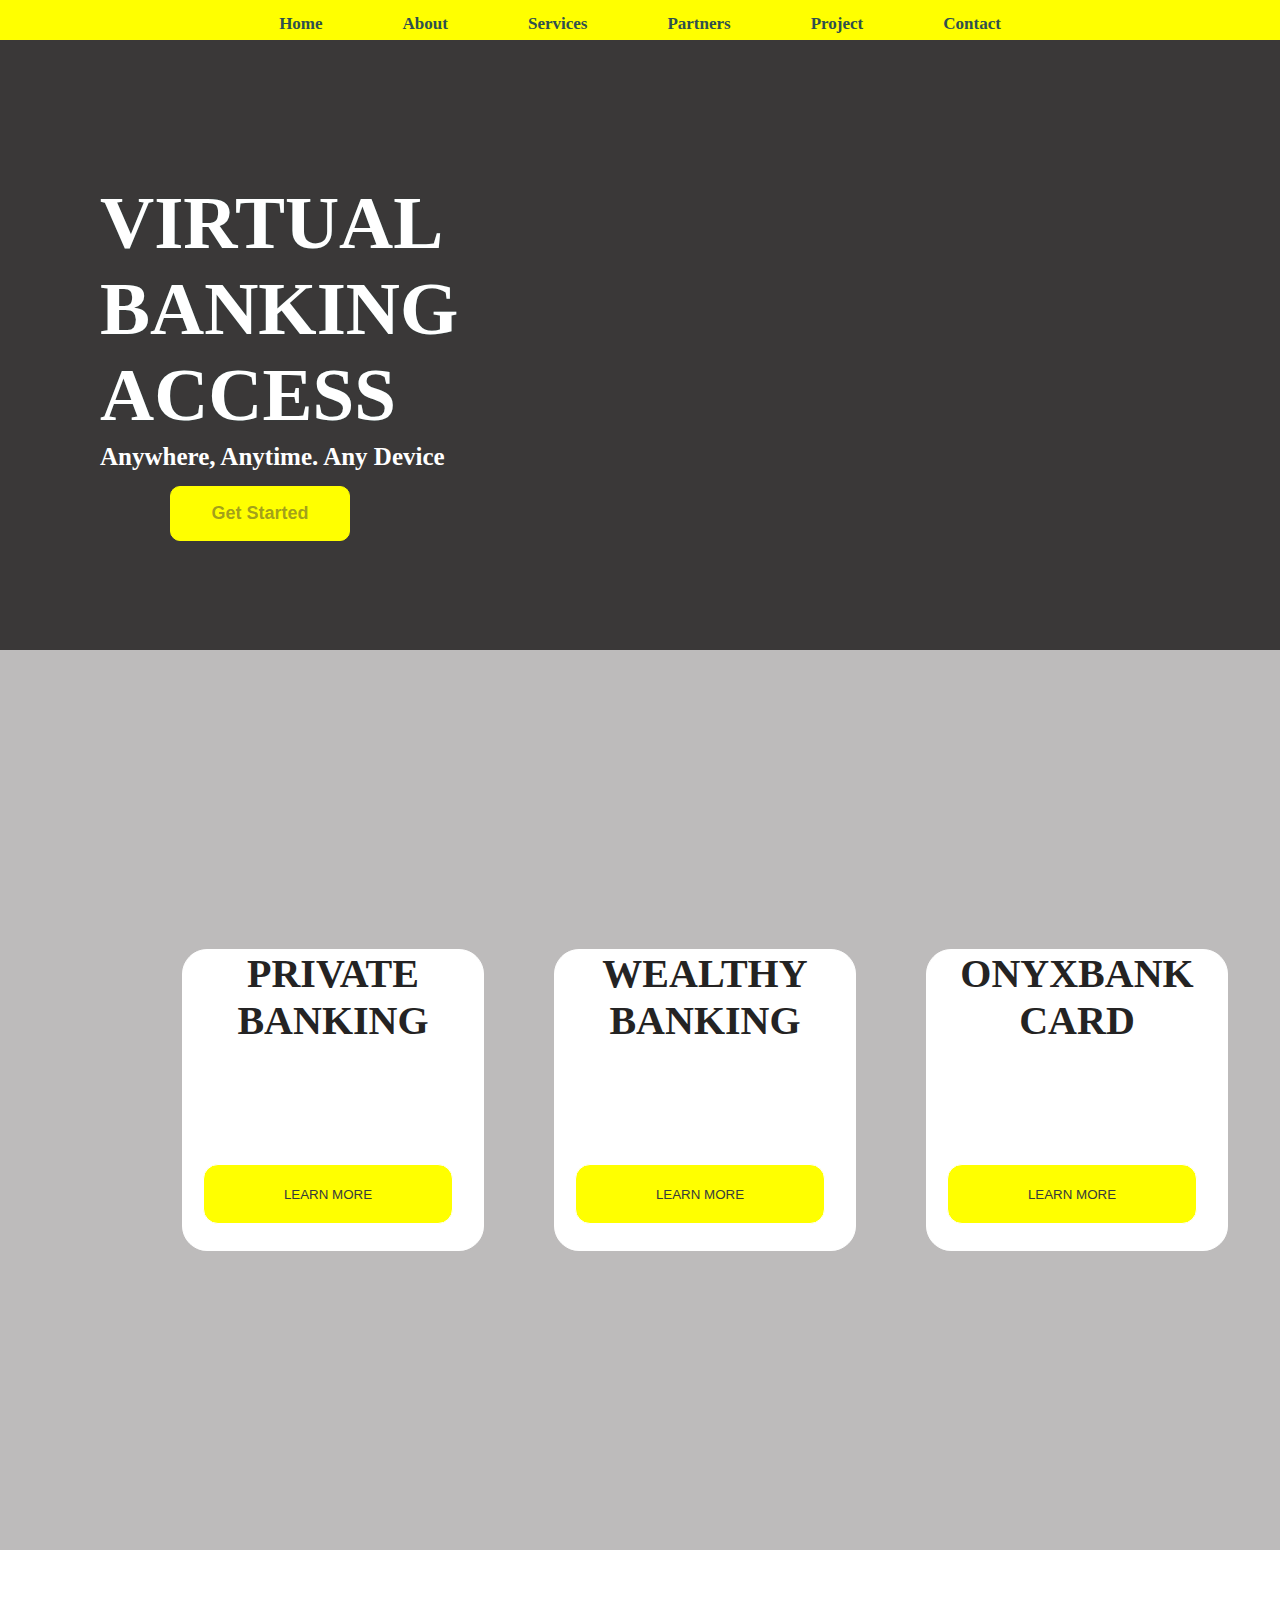
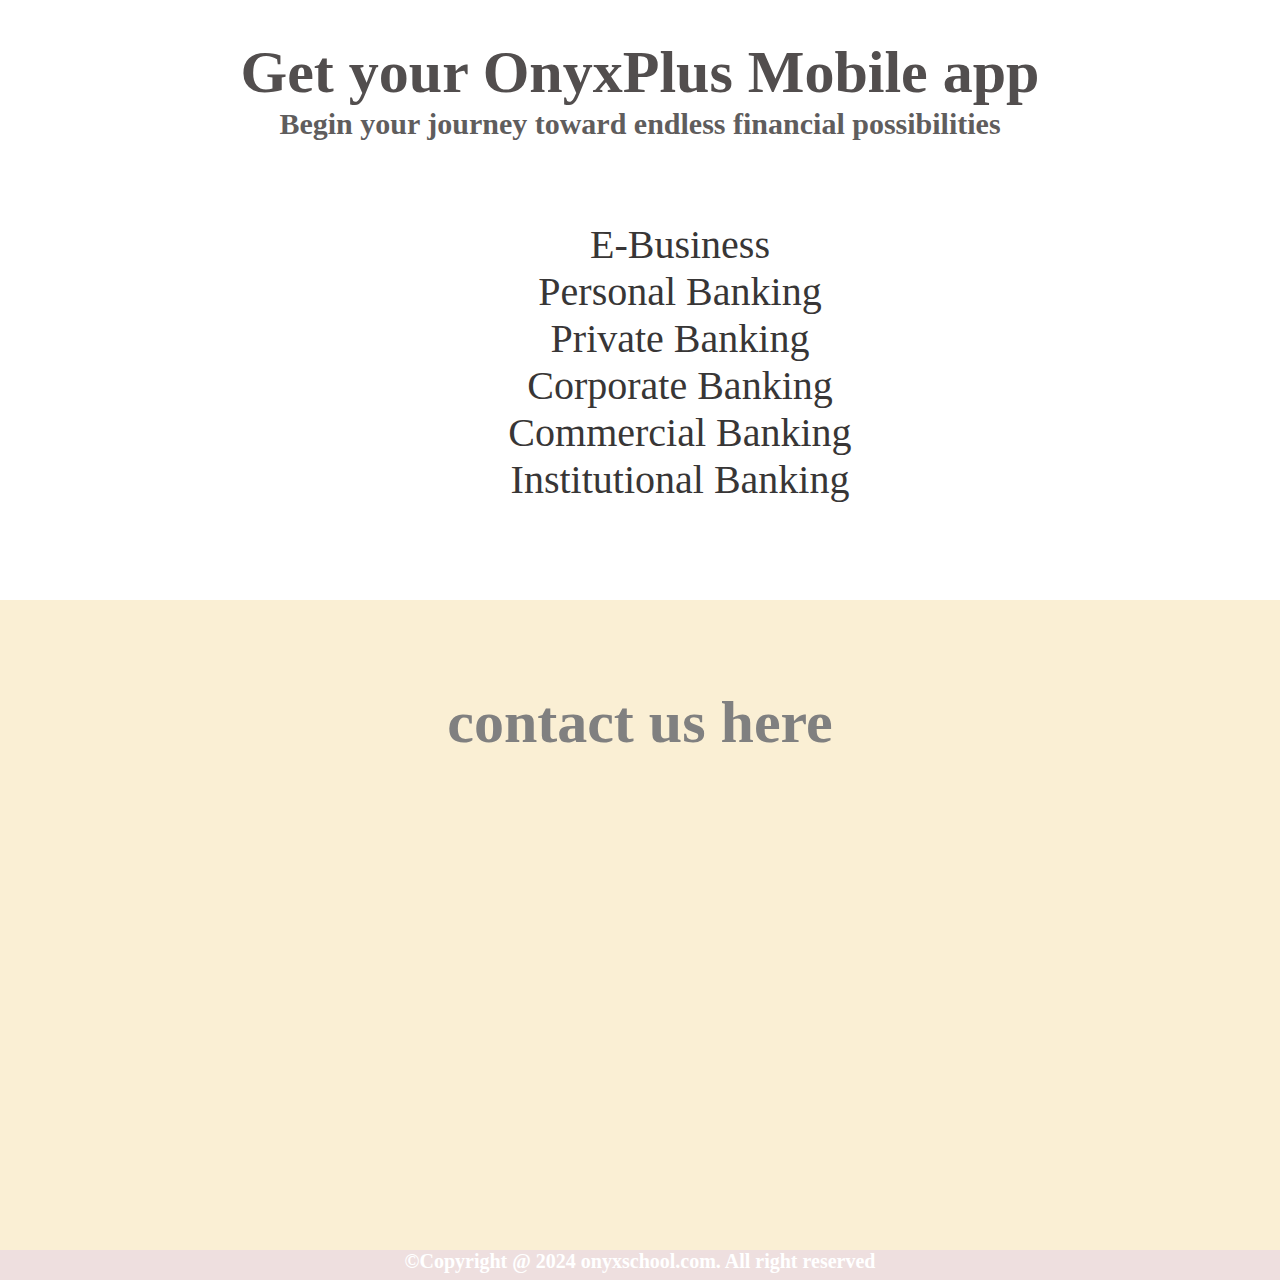
<file: index.html>
<!DOCTYPE html>
<html lang="en">
<head>
    <meta charset="UTF-8">
    <meta name="viewport" content="width=device-width, initial-scale=1.0">
    <title>school Web</title>
    <link rel="stylesheet" href="index.css">
</head>
<body>
    
    
    <div class="container">
        <div class="navbar">
            <ul>
                <li><a href="#">Home</a></li>
                <li><a href="#about">About</a></li>
                <li><a href="#services">Services</a></li>
                <li><a href="Partners.html">Partners</a></li>
                <li><a href="#project">Project</a></li>
                <li><a href="#contact">Contact</a></li>
            </ul>
        </div>

        <div class="home-section">
            <div class="overlay">

                <h1>VIRTUAL</h1>
                <h1>BANKING</h1>
                <h1>ACCESS</h1>
                <h3>Anywhere, Anytime. Any Device</h3>

                <button id="btn1"> Get Started</button>

            </div>
        </div>


        <div class="about-section">
            <a name="about"></a>
            <div class="card1">
                <h2 id="bts1">PRIVATE BANKING</h2>
                <button id="ps1">LEARN MORE</button>
            </div>
            <div class="card2">
                <h2 id="bts1">WEALTHY BANKING</h2>
                <BUTton id="ps1">LEARN MORE</BUTton>
            </div>
            <div class="card3">
                <h3 id="bts1">ONYXBANK CARD</h3>
                <BUTton id="ps1">LEARN MORE</BUTton>
            </div>
        </div>


        <div class="services-section">
            <a name="services"></a>
            <h1>Get your OnyxPlus Mobile app</h1>
            <h2>Begin your journey toward endless financial possibilities</h2>
            <div class="bliss">
                <ol>
                    <li><a href="#">E-Business</a></li>
                    <li><a href="#">Personal Banking</a></li>
                    <li><a href="#">Private Banking</a></li>
                    <li><a href="#">Corporate Banking</a></li>
                    <li><a href="#">Commercial Banking</a></li>
                    <li><a href="#">Institutional Banking</a></li>
                </ol>
            </div>
            
        </div>


        <div class="contact-section">
            <a name="contact"></a>
            <div class="contact">
                <h1>contact us here</h1>
            </div>
            
        </div>


        <div class="footer-section">
            <h3>&copy;Copyright @ 2024 onyxschool.com. All right reserved</h3>
        </div>



    </div>
</body>
</html>
</file>
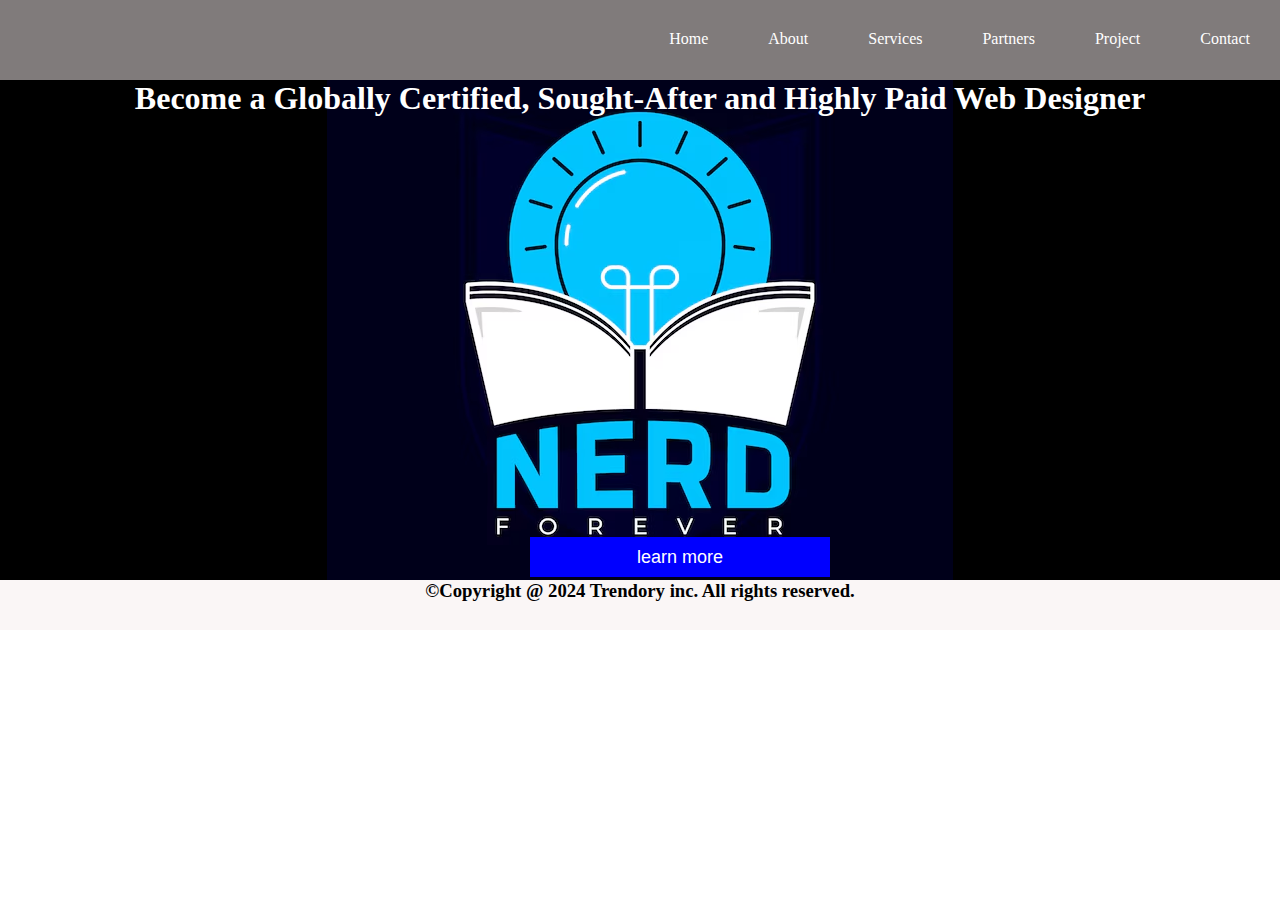
<file: Partners.html>
<!DOCTYPE html>
<html lang="en">
<head>
    <meta charset="UTF-8">
    <meta name="viewport" content="width=device-width, initial-scale=1.0">
    <title>Home page</title>
    <link rel="stylesheet" href="Partners.css">
</head>
<body>
    
    <div class="container">
        <div class="navbar">
            <ul>
                <li><a href="#">Home</a></li>
                <li><a href="#about">About</a></li>
                <li><a href="#services">Services</a></li>
                <li><a href="Partners.html">Partners</a></li>
                <li><a href="#project">Project</a></li>
                <li><a href="#contact">Contact</a></li>
            </ul>
        </div>
                
        <div class="barner">
            <div>
                <h1>Become a Globally Certified, Sought-After and Highly Paid Web Designer</h1>
            </div>

            <div class="text"></div>
            <div><a href="http://google.com"><button>learn more</button></a></div>
        </div>

        <div class="footer">
            <h3>&copy;Copyright @ 2024 Trendory inc. All rights reserved.</h3>
        </div>

    </div>
</body>
</html>
</file>
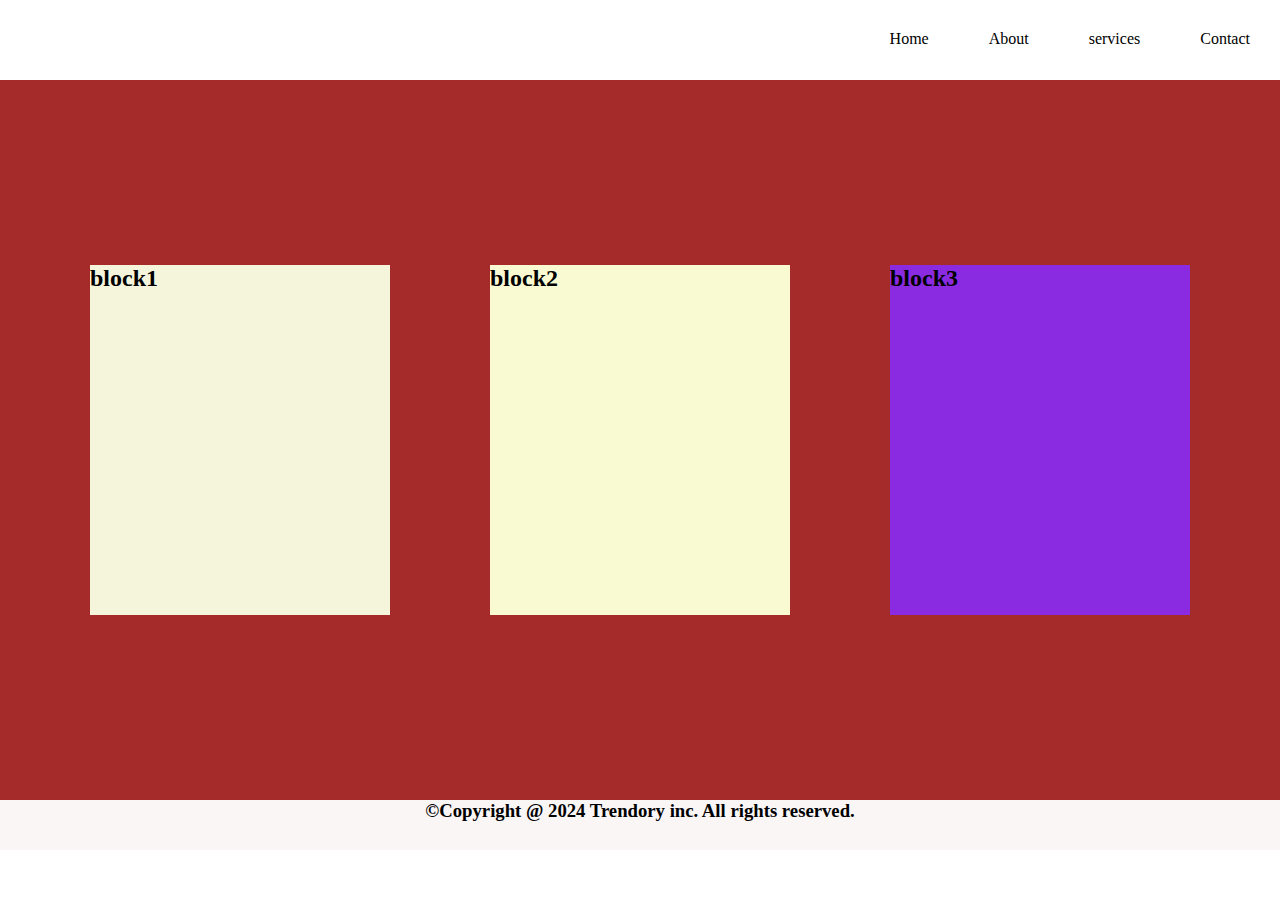
<file: services.html>
<!DOCTYPE html>
<html lang="en">
<head>
    <meta charset="UTF-8">
    <meta name="viewport" content="width=device-width, initial-scale=1.0">
    <title>Services</title>
    <link rel="stylesheet" href="services.css">
</head>
<body>
    
    <div class="container">
        <div class="navbar">
            <ul>
                <li><a href="home.html">Home</a></li>
                <li><a href="about.html">About</a></li>
                <li><a href="services.html">services</a></li>
                <li><a href="contact.html">Contact</a></li>
            </ul>
        </div>
        
        <div class="container1">
            <div class="card">
                <h2>block1</h2>
            </div>

            <div class="card1">
                <h2>block2</h2>
            </div>

            <div class="card2">
                <h2>block3</h2>
            </div>

        </div>

        <div class="footer">
            <h3>&copy;Copyright @ 2024 Trendory inc. All rights reserved.</h3>
        </div>

    </div>
</body>
</html>
</file>
<file: index.css>
*{
    margin: 0;
    padding: 0;
}

html{
    scroll-behavior: smooth;
}
.container{
    width: 100%;
    height: auto;
    background: white;
}

.navbar{
    width: 100%;
    height: 40px;
    background: yellow;
    position: fixed;
    z-index: 1;
}

ul{
    display: flex;
    list-style: none;
    position: relative;
    top: 14px;
    justify-content: center
}

ul a{
    text-decoration: none;
    margin: 40px;
    color: darkslategray;
    font-size: 17px;
    font-weight: bold;
}

.home-section{
    width: 100%;
    height: 650px;
    background-color: rgb(246, 242, 250);
    background-image: url(images/schoolpics.avif);
    background-size: cover;
    background-repeat: no-repeat;
    background-position: center;
}

.overlay{
    width: 100%;
    height: 650px;
    background-color:rgb(58, 56, 56)
}

.overlay h1{
    font-size: 75px;
    color: white;
    text-shadow: 0 0 1px darkslategrey;
    text-align: left;
    position: relative;
    top: 180px;
    left: 100px;
}

.overlay h3{
    text-align: left;
    position: relative;
    top: 185px;
    color: white;
    font-size: 25px;
    left: 100px;
}

.overlay button{
    width: 180px;
    height: 55px;
    background: yellow;
    border: 1px solid yellow;
    color: rgba(59, 55, 55, 0.493);
    font-weight: bold;
    font: 23px;
    font-size: large;
    border-radius: 10px;
    position: relative;
    justify-content: center;
    top: 200px;
    left: 170px;
    cursor: pointer;
}

.overlay button:hover{
    background: yellow;
    color: rgb(40, 46, 46);
    font-weight: bold;
    transform: scale(1.1);
    transition: 0.3s ease-in-out;
    border: 3px solid yellow;
}

.about-section{
    width: 100%;
    height: 100vh;
    background: rgba(136, 133, 133, 0.555);
    display: flex;
    justify-content: center;
    align-items: center;
    gap: 70px;
}
.about-section h1{
    position: relative;
    top: 10px;
}
.card1{
    width: 300px;
    height: 300px;
    background-color: rgb(255, 255, 255);
    border: 1px solid white;
    border-radius: 25px;
}
.card2{
    width: 300px;
    height: 300px;
    background-color: rgb(255, 255, 255);
    border: 1px solid white;
    border-radius: 25px;
}
.card3{
    width: 300px;
    height: 300px;
    background-color: rgb(255, 255, 255);
    border: 1px solid white;
    border-radius: 25px;
}
#bts1{
    text-align: center;
    color: rgb(36, 35, 35);
    position: relative;
    font-size: 40px;
}
#ps1{
    width: 250px;
    height: 60px;
    background: yellow;
    border: 1px solid white;
    color: rgb(54, 59, 59);
    font: 18px;
    border-radius: 15px;
    position: relative;
    top: 120px;
    left: 20px;
    justify-content: center;
    cursor: pointer;
}

.about-section p{
    color: aquamarine;
    font-size: 30px;
    width: 500px;
    position: relative;
    top: 120px;
    left: 400px;
    text-align: center;
}

.services-section{
    width: 100%;
    height: 650px;
    background: white;
}

.services-section h1{
    color: rgb(82, 78, 78);
    font-size: 60px;
    text-align: center;
    position: relative;
    top: 70px;
}
.services-section h2{
    color: rgb(95, 93, 93);
    font-size: 30px;
    text-align: center;
    position: relative;
    top: 70px;
}
.services-section p{
    color: aquamarine;
    font-size: 30px;
    width: 700px;
    position: relative;
    top: 120px;
    left: 400px;
    text-align: center;
}
.bliss ol{
    width: 100%;
    text-align: center;
    height: 230px;
    font-size: 40px;
    position: relative;
    color: rgb(60, 68, 68);
    top: 150px;
    list-style: none;
    left: 40px;
}
a{
    text-decoration: none;
    color: rgb(56, 54, 54);
    margin: 30px;
}

.contact-section{
    width: 100%;
    height: 650px;
    background: rgb(250, 239, 212);
}

.contact-section h1{
    color: gray;
    font-size: 60px;
    text-align: center;
    position: relative;
    top: 70px;
}

.contact-section p{
    color: aquamarine;
    font-size: 30px;
    width: 700px;
    position: relative;
    top: 120px;
    left: 400px;
    text-align: center;
}

.footer-section{
    width: 100%;
    height: 30px;
    background-color: rgb(238, 223, 223)
}

.footer-section h3{
    color: white;
    font-size: 20px;
    text-align: center;
}
</file>
<file: Partners.css>
*{
    margin: 0;
    padding: 0;
}

.container{
    width: 100%;
    height: 100vh;
    background-color: white;
}

.navbar{
    width: 100%;
    height: 80px;
    background-color: rgb(128, 123, 123);
}
ul{
    display: flex;
    justify-content: end;
    position: relative;
    top: 30px;
    list-style: none;
}
a{
    text-decoration: none;
    color: white;
    margin: 30px;
}

.barner{
    width: 100%;
    height: 500px;
    background-color: black;
    background-image: url(images/nerd.avif);
    position: relative;
    background-repeat: no-repeat;
    background-size: center;
    background-position: center;
}
h1{
    text-align: center;
    color: white;
}

button{
    width: 300px;
    height: 40px;
    background-color: blue;
    position: relative;
    top: 420px;
    left: 500px;
    border: none;
    color: white;
    font-size: 18px;
    cursor: pointer;    
}

.footer{
    width: 100%;
    height: 50px;
    background-color: rgb(250, 246, 246);
    position: bottom;
    text-align: center;
    bottom: 70px;
    border: none;
}
</file>
<file: services.css>
*{
    margin: 0;
    padding: 0;
}

.container{
    width: 100%;
    height: 100vh;
    background-color: white;
}

.navbar{
    width: 100%;
    height: 80px;
    background-color: white;
}
ul{
    display: flex;
    justify-content: end;
    position: relative;
    top: 30px;
    list-style: none;
}
a{
    text-decoration: none;
    color: black;
    margin: 30px;
}
.container1{
    width: 100%;
    height: 80vh;
    background-color: brown;
    display: flex;
    justify-content: center;
    align-items: center;
    gap: 100px;
    border: none;
}
.text{
    display: flex;
    justify-content: center;
    position: 30px;
    list-style: none;
}
.card{
    width: 300px;
    height: 350px;
    background-color: beige;
}
.card1{
    width: 300px;
    height: 350px;
    background-color: lightgoldenrodyellow;
}
.card2{
    width: 300px;
    height: 350px;
    background-color: blueviolet;
}
.footer{
    width: 100%;
    height: 50px;
    background-color: rgb(250, 246, 246);
    position: bottom;
    text-align: center;
    bottom: 70px;
    border: none;
}
</file>
